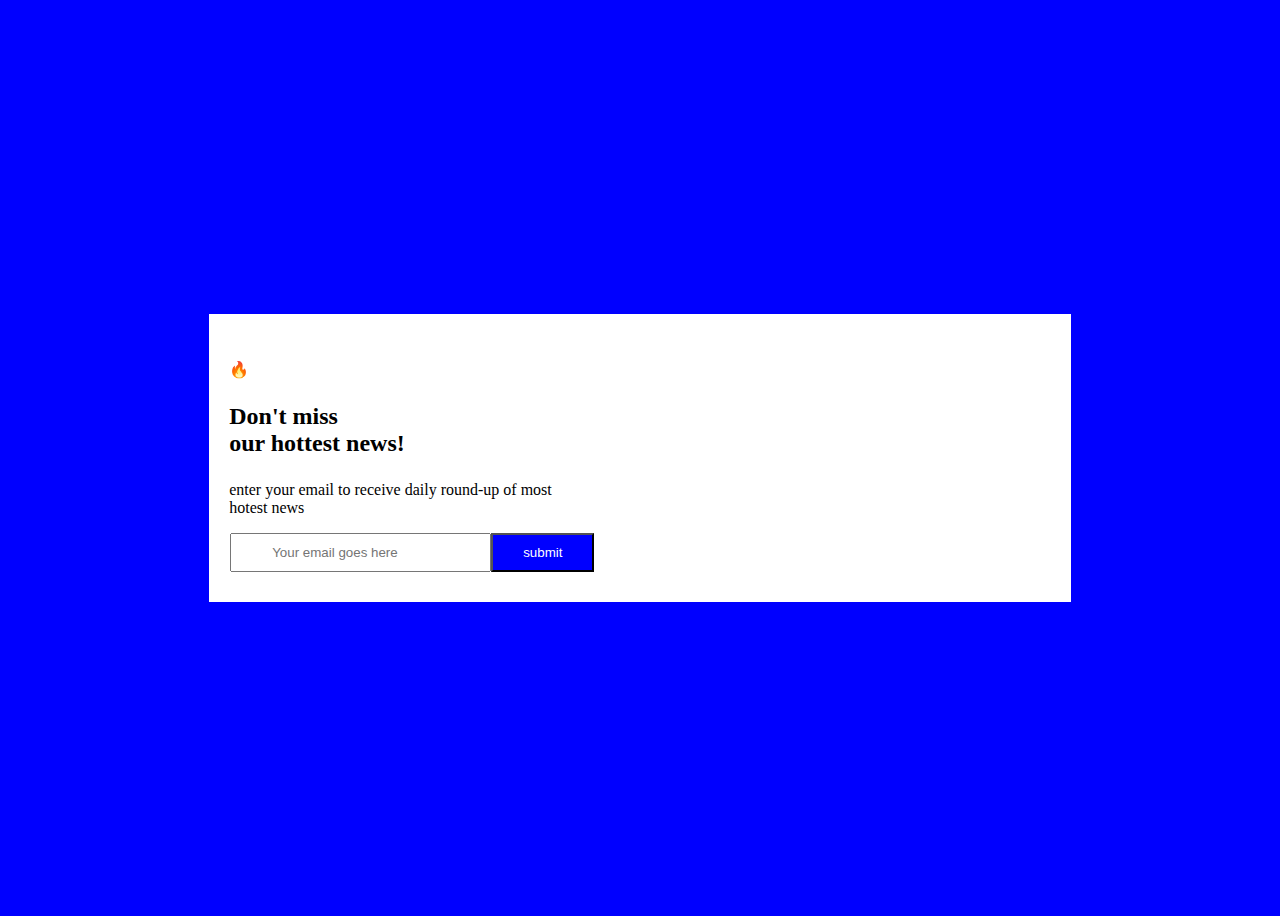
<file: assignment.html/index.html>
<!DOCTYPE html>
<html lang="en">
<head>
    <meta charset="UTF-8">
    <meta name="viewport" content="width=device-width, initial-scale=1.0">
    <title>Document</title>
    <style>
        .news{ text-font: bold;
            font-size: x-large;
            font-weight: bold;
        
        }
        .align {
            display: block;
            justify-content: center;
            background-color: white;
            width: 65%;
            padding: 30px 20px ;
        }
        .fill{
            margin-left:1px ;
            margin-right: 0%;
            padding-left: 40px;
            padding-right: 40px;
            padding-top: 10px;
            padding-bottom: 10px;
            border-width: solid;
            
        }
        .button {
            margin-left:0px ;
            padding-left: 30px;
            padding-right: 30px;
            padding-top: 10px;
            padding-bottom: 10px;
            background-color: rgb(0, 0, 255);
            color: white;
            border-width: solid;
            
        }
        .learning {
            display: flex;
            gap: 0;
        }
        body{
            background-color: blue;
            display: flex;
            justify-content: center;
            align-items: center;
            height: 100vh;
        }
            </style>
</head>
<body> 
    <div class="align">
    <p>🔥</p>
    <p class="news">Don't miss <br> our hottest news!</p>
    <p class="email">enter your email to receive daily round-up of most <br> hotest news</p>
   <div class ="learning"> <input type="text" name="submit" class="fill" placeholder="Your email goes here">
    <input type="button" value="submit" class="button"></div>
</div>
    
</body>
</html>
</file>
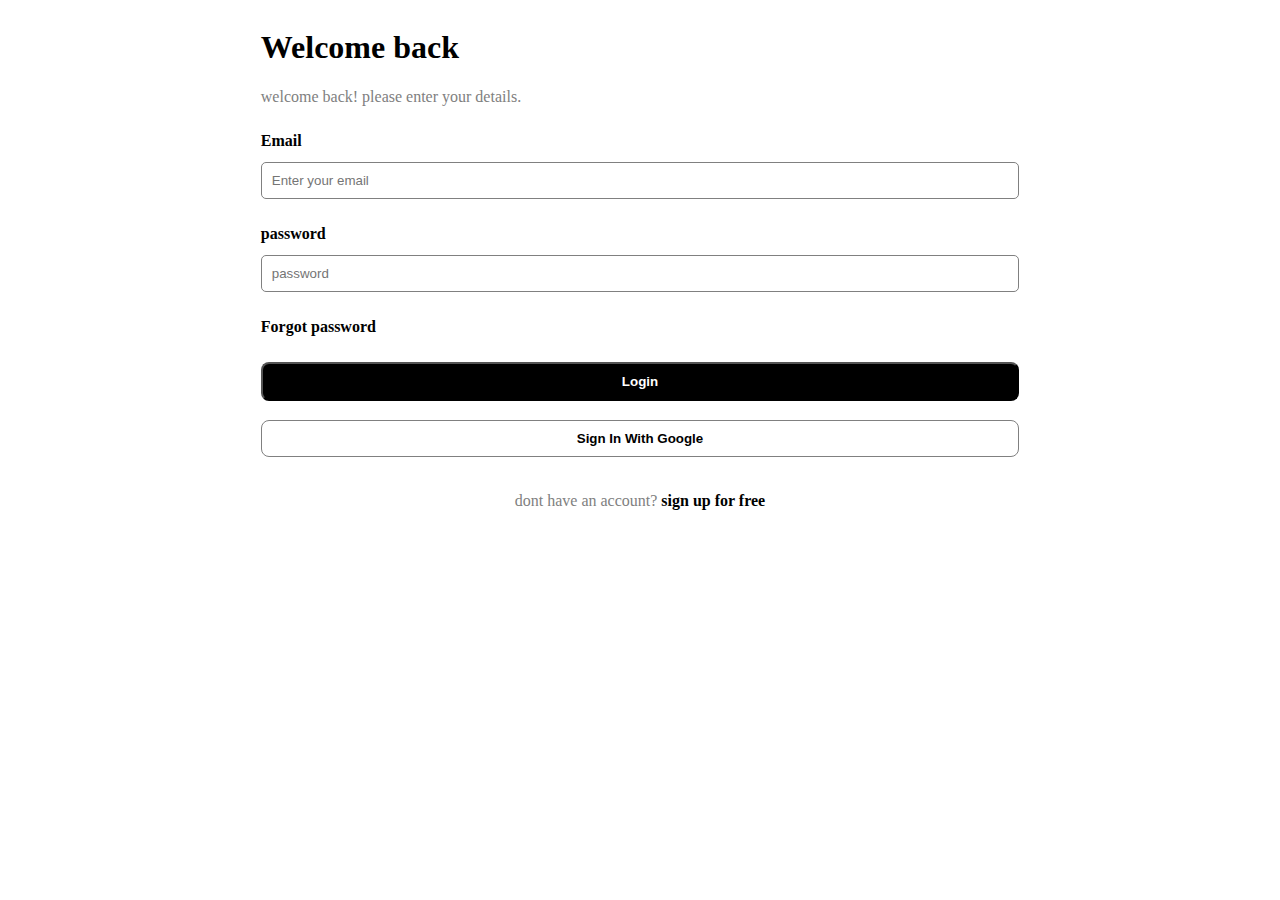
<file: lessonhomeworks/index.html>
<!DOCTYPE html>
<html lang="en">
<head>
    <meta charset="UTF-8">
    <meta name="viewport" content="width=, initial-scale=1.0">
    <title>Document</title>
    <link rel="stylesheet" href="lessonhw1/style.css">
</head>
<body>
    <main>
        <div class="wrapper">
        <h1>
            Welcome back
        </h1>
        <p class="welcome">welcome back! please enter your details.</p>
        <form action="#">
            <div class="email-container">
                <label for="email"> Email</label>
                <input type="email" placeholder="Enter your email">
            </div>
            <div class="password-container">
                <label for="password">password</label>
                <input type="password" placeholder="password">
            </div>
            <p class="forgot">Forgot password</p>
            <span class="btns"><button class="login">login</button>
            <button class="sign-in">sign in with Google</button></span>
        </form>
        <span class="account"><p>dont have an account?</p>
        <a href="">sign up for free</a></span>
    </div>
        
    </main>
</body>
</html>
</file>
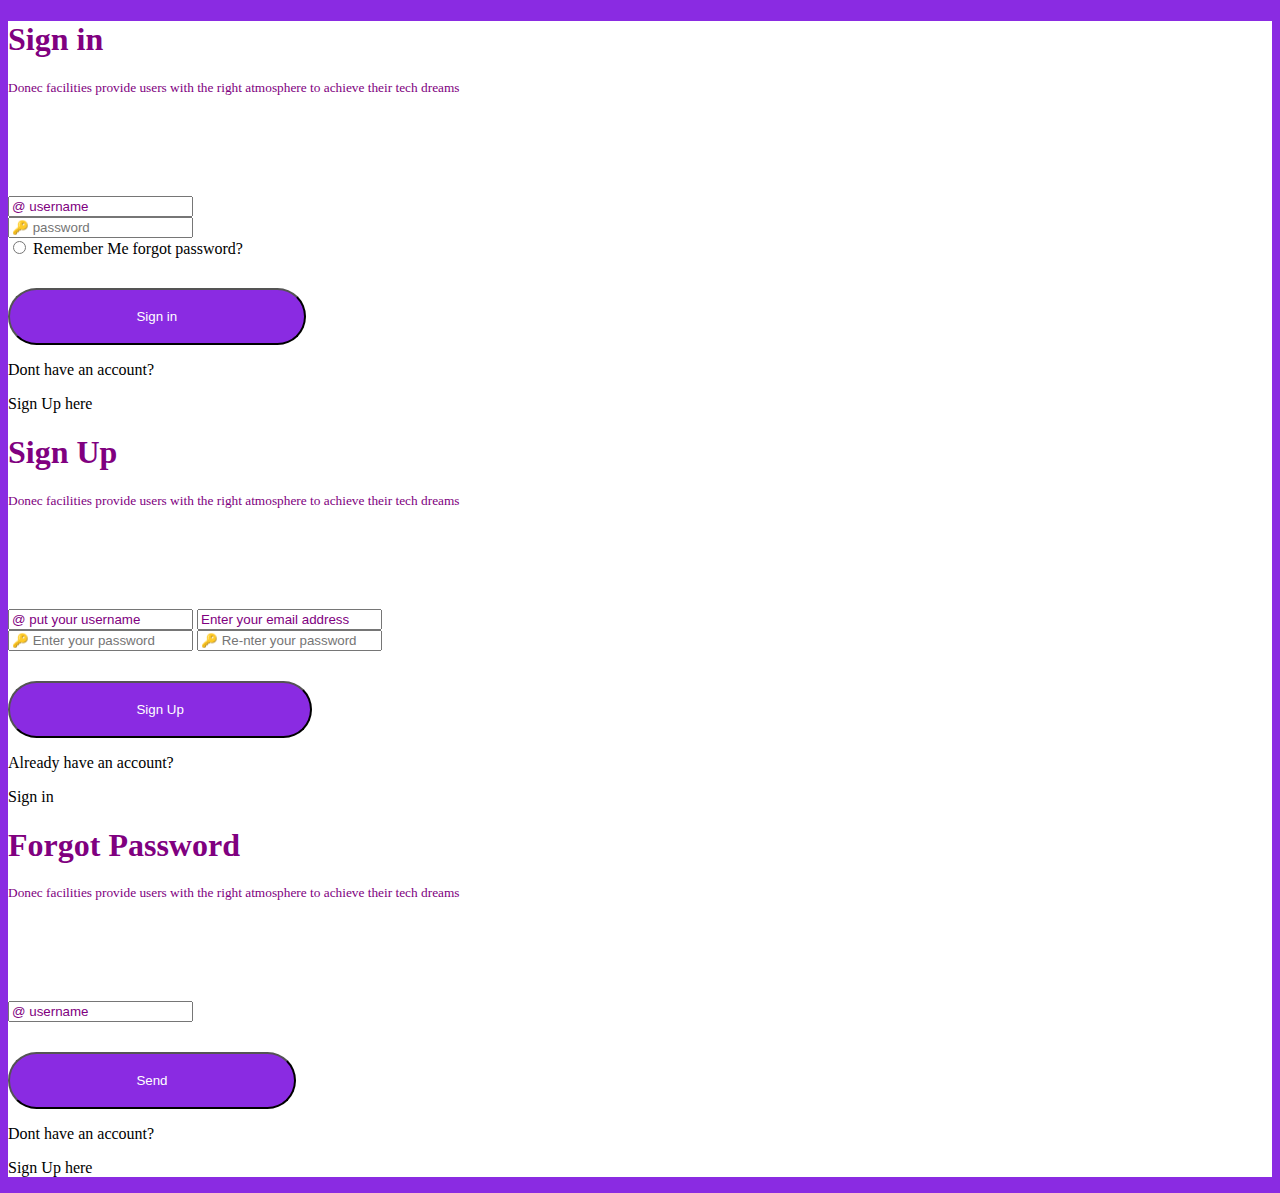
<file: assignment.html/assignment1.html>
<!DOCTYPE html>
<html lang="en">
<head>
    <meta charset="UTF-8">
    <meta name="viewport" content="width=device-width, initial-scale=1.0">
    <title>Document</title>
    <link rel="stylesheet" href="style.css">
</head>
<body class="background">
        <div class="form">
            <form action="" method="post" >
        <div>
            <div class="sign">
                <h1>Sign in</h1>
            </div>
            <div class="donec">
                <p>Donec facilities provide users with the right atmosphere to achieve their tech dreams</p>
            </div>
            <div class="username">
                <input type="text" name="email" id="" placeholder="@ username">
            </div>
            <div class="password">
                <input type="password" name="password" id="" placeholder="&#x1f511 password">
            </div>
            <div class="radio">
                    <input type="radio" name="password" id="">
                    <label for="password">Remember Me</label>
                    <label for="password">forgot password?</label>
            </div>
            
                <button class="signin">Sign in</button>
        
              <div class="account">
                <p>Dont have an account?</p>
            <p> <span> Sign Up </span> here</p>
        </div>
    </form>
</div>
<div class="form">
    <form action="" method="post" >
<div>
    <div class="sign">
        <h1>Sign Up</h1>
    </div>
    <div class="donec">
        <p>Donec facilities provide users with the right atmosphere to achieve their tech dreams</p>
    </div>
    <div class="username">
        <input type="text" name="email" id="" placeholder="@ put your username">
        <input type="email" name="email" id="" placeholder="Enter your email address">
    </div>
    <div class="password">
        <input type="password" name="password" id="" placeholder="&#x1f511 Enter your password">
        <input type="password" name="password" id="" placeholder="&#x1f511 Re-nter your password">
    </div>
    
        <button class="signin">Sign Up</button>
      <div class="account">
        <p>Already have an account?</p>
    <p>  Sign in </p>
</div>
</form>
</div>
<div class="form">
    <form action="" method="post" >
<div>
    <div class="sign">
        <h1>Forgot Password</h1>
    </div>
    <div class="donec">
        <p>Donec facilities provide users with the right atmosphere to achieve their tech dreams</p>
    </div>
    <div class="username">
        <input type="text" name="email" id="" placeholder="@ username">
    
      <div>  <button class="signin">Send</button> </div>
      <div class="account">
        <p>Dont have an account?</p>
    <p> <span> Sign Up </span> here</p>
</div>
</form>
</div>
</body>
</html>
</file>
<file: lessonhomeworks/lessonhw1/style.css>
main{
    display: flex;
    justify-content: center;
align-items: center;
    flex-direction: column;

} 
.wrapper{
    width: 60%;
}
.welcome{
    color: grey;
}
.email-container{
    display: flex;
    flex-direction: column;
    align-items: left;
    margin-top: 26px;
    margin-bottom: 26px;
}
.email-container label{
    font-weight: 600;
    margin-bottom: 12px;
}
.email-container input{
    padding-left:10px ;
    padding-top:10px ;
    padding-bottom:10px ;
    border: 1px solid gray; 
    border-radius: 5px;
}
.password-container{
    display: flex;
    flex-direction: column;
    align-items: left;
    margin-bottom: 26px;
}
.password-container label{
    font-weight: 600;
    margin-bottom: 12px;
}
.password-container input{
    padding-left:10px ;
    padding-top:10px ;
    padding-bottom:10px ;
    border: 1px solid gray; 
    border-radius: 5px;
}
.forgot{
    font-weight: 600;
    margin-bottom: 26px;
}
.btns{
    display: flex;
    flex-direction: column;
}
.login{
    color: white;
    background-color: black;
    border-radius: 8px;
    padding-top: 10px;
    padding-bottom: 10px;
    font-weight: 550;
    text-transform: capitalize;
margin-bottom: 1.2rem;
}
.sign-in{
    background-color: white;
    border-radius: 8px;
    padding-top: 10px;
    padding-bottom: 10px;
    font-weight: 550;
    text-transform: capitalize;
    border-color: gray;
    border-width: 1px;
    border-style: solid;
margin-bottom: 1.2rem;
}
.account{
    display: flex;
    justify-content: center;
    align-items: center;
    gap: 4px;
}
.account p{
    color: gray;
}
.account a{
    color: black;
    font-weight: 600;
    text-decoration: none;
}
</file>
<file: assignment.html/style.css>
.background{
background-color: blueviolet;
}
.form{
    background-color: white;
}
.sign{
color: purple;
font-weight: 50;
font-size: medium;
font-style: normal;
}
.donec{
    font-size: smaller;
    color: purple;
    margin-bottom: 100px;
}
.username ::placeholder{
    color: purple;
    border-top-width: 0cap;
}
.signin{
    background-color: blueviolet;
    color: white;
    border-radius: 50px;
    padding-left: 10%;
    padding-right: 10%;
    padding-top: 1.5%;
    padding-bottom: 1.5%;
    margin-top: 30px;
}
</file>
